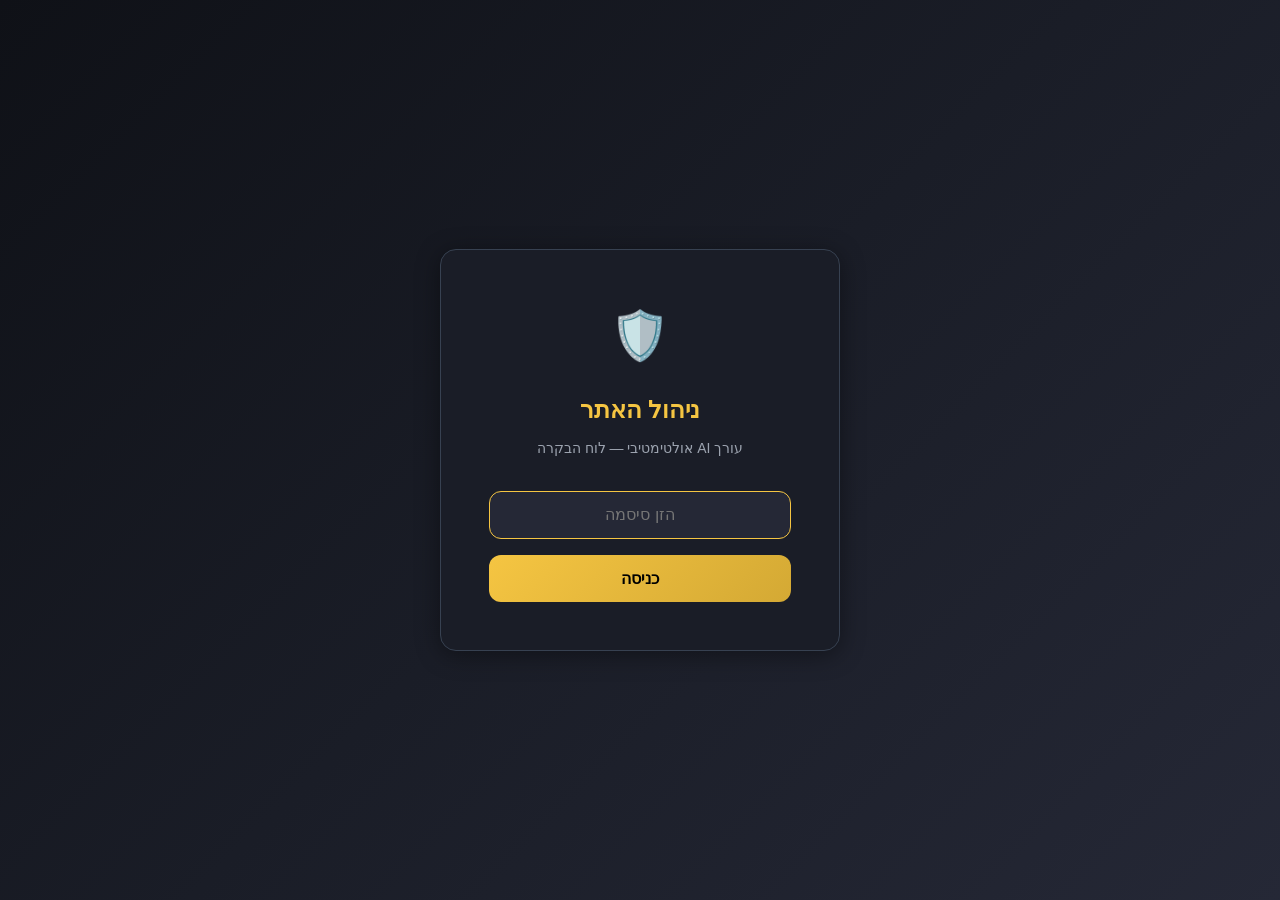
<file: admin.html>
<!DOCTYPE html>
<html lang="he" dir="rtl">
<head>
<meta charset="UTF-8">
<meta name="viewport" content="width=device-width, initial-scale=1.0">
<title>ניהול האתר — עורך AI אולטימטיבי</title>
<meta name="robots" content="noindex, nofollow">
<style>
/* ===== RESET & BASE ===== */
*{margin:0;padding:0;box-sizing:border-box}
:root{
  --bg:#0f1117;--bg2:#1a1d27;--bg3:#252836;--bg4:#2d3142;
  --text:#e4e4e7;--muted:#9ca3af;--gold:#f5c542;--gold2:#d4a934;
  --accent:#6366f1;--accent2:#818cf8;--green:#22c55e;--red:#ef4444;
  --blue:#3b82f6;--border:#374151;--radius:12px;
  --shadow:0 4px 24px rgba(0,0,0,.4);
}
body{font-family:'Segoe UI',Tahoma,sans-serif;background:var(--bg);color:var(--text);line-height:1.6;min-height:100vh}
a{color:var(--accent2);text-decoration:none}
input,textarea,select{font-family:inherit;font-size:14px}
button{cursor:pointer;font-family:inherit}

/* ===== LOGIN SCREEN ===== */
.login-screen{display:flex;align-items:center;justify-content:center;min-height:100vh;background:linear-gradient(135deg,#0f1117 0%,#1a1d27 50%,#252836 100%)}
.login-box{background:var(--bg2);border:1px solid var(--border);border-radius:16px;padding:48px;width:400px;max-width:90vw;text-align:center;box-shadow:var(--shadow)}
.login-box h1{font-size:24px;margin-bottom:8px;color:var(--gold)}
.login-box p{color:var(--muted);font-size:14px;margin-bottom:32px}
.login-box input{width:100%;padding:14px 16px;background:var(--bg3);border:1px solid var(--border);border-radius:var(--radius);color:var(--text);font-size:16px;text-align:center;margin-bottom:16px;transition:border .2s}
.login-box input:focus{outline:none;border-color:var(--gold)}
.login-box button{width:100%;padding:14px;background:linear-gradient(135deg,var(--gold),var(--gold2));color:#000;font-weight:700;font-size:16px;border:none;border-radius:var(--radius);transition:transform .15s,box-shadow .15s}
.login-box button:hover{transform:translateY(-2px);box-shadow:0 8px 24px rgba(245,197,66,.3)}
.login-error{color:var(--red);font-size:13px;margin-top:8px;display:none}

/* ===== DASHBOARD LAYOUT ===== */
.dashboard{display:none;min-height:100vh}
.sidebar{position:fixed;right:0;top:0;bottom:0;width:260px;background:var(--bg2);border-left:1px solid var(--border);padding:20px 0;overflow-y:auto;z-index:100}
.sidebar-header{padding:16px 24px;border-bottom:1px solid var(--border);margin-bottom:12px;display:flex;align-items:center;gap:12px}
.sidebar-header img{width:32px;height:32px;border-radius:8px}
.sidebar-header h2{font-size:15px;color:var(--gold)}
.sidebar-header span{font-size:11px;color:var(--muted);display:block}

.nav-section{padding:0 12px;margin-bottom:16px}
.nav-section-title{font-size:11px;text-transform:uppercase;color:var(--muted);letter-spacing:1px;padding:8px 12px;font-weight:600}
.nav-item{display:flex;align-items:center;gap:10px;padding:10px 16px;border-radius:8px;color:var(--muted);cursor:pointer;transition:all .15s;font-size:14px}
.nav-item:hover{background:var(--bg3);color:var(--text)}
.nav-item.active{background:var(--accent);background:linear-gradient(135deg,rgba(99,102,241,.2),rgba(129,140,248,.1));color:var(--accent2);font-weight:600}
.nav-item .icon{font-size:18px;width:24px;text-align:center}

.main{margin-right:260px;padding:32px;min-height:100vh}

/* ===== TOP BAR ===== */
.topbar{display:flex;justify-content:space-between;align-items:center;margin-bottom:32px;padding-bottom:20px;border-bottom:1px solid var(--border)}
.topbar h1{font-size:22px;font-weight:700}
.topbar-actions{display:flex;gap:12px;align-items:center}
.btn{padding:10px 20px;border-radius:var(--radius);font-size:14px;font-weight:600;border:none;transition:all .15s;display:inline-flex;align-items:center;gap:8px}
.btn-primary{background:linear-gradient(135deg,var(--gold),var(--gold2));color:#000}
.btn-primary:hover{transform:translateY(-1px);box-shadow:0 6px 20px rgba(245,197,66,.25)}
.btn-secondary{background:var(--bg3);color:var(--text);border:1px solid var(--border)}
.btn-secondary:hover{background:var(--bg4)}
.btn-danger{background:var(--red);color:#fff}
.btn-danger:hover{opacity:.9}
.btn-sm{padding:6px 14px;font-size:12px}
.btn-icon{width:36px;height:36px;padding:0;display:flex;align-items:center;justify-content:center;border-radius:8px}

/* ===== STATUS BAR ===== */
.status-bar{position:fixed;bottom:0;left:0;right:260px;background:var(--bg2);border-top:1px solid var(--border);padding:10px 32px;display:flex;justify-content:space-between;align-items:center;font-size:12px;color:var(--muted);z-index:99}
.status-dot{width:8px;height:8px;border-radius:50%;display:inline-block;margin-left:6px}
.status-dot.online{background:var(--green)}
.status-dot.saving{background:var(--gold);animation:pulse 1s infinite}
@keyframes pulse{0%,100%{opacity:1}50%{opacity:.4}}

/* ===== SECTION PANELS ===== */
.section-panel{display:none}
.section-panel.active{display:block}

/* ===== CARDS ===== */
.card{background:var(--bg2);border:1px solid var(--border);border-radius:var(--radius);padding:24px;margin-bottom:20px}
.card-header{display:flex;justify-content:space-between;align-items:center;margin-bottom:16px}
.card-header h3{font-size:16px;font-weight:600}
.card-header .badge{background:var(--bg3);padding:4px 10px;border-radius:20px;font-size:11px;color:var(--muted)}

/* ===== FORM ELEMENTS ===== */
.form-group{margin-bottom:20px}
.form-group label{display:block;font-size:13px;font-weight:600;color:var(--muted);margin-bottom:6px}
.form-group input,.form-group textarea,.form-group select{width:100%;padding:12px 16px;background:var(--bg3);border:1px solid var(--border);border-radius:8px;color:var(--text);transition:border .2s}
.form-group input:focus,.form-group textarea:focus{outline:none;border-color:var(--accent)}
.form-group textarea{min-height:80px;resize:vertical}
.form-row{display:grid;grid-template-columns:1fr 1fr;gap:16px}
.form-row.three{grid-template-columns:1fr 1fr 1fr}
.form-hint{font-size:11px;color:var(--muted);margin-top:4px}

/* ===== LIST ITEMS ===== */
.list-item{background:var(--bg3);border:1px solid var(--border);border-radius:8px;padding:16px;margin-bottom:12px;transition:border .2s}
.list-item:hover{border-color:var(--accent)}
.list-item-header{display:flex;justify-content:space-between;align-items:center;margin-bottom:12px}
.list-item-title{font-weight:600;font-size:14px}
.list-item-actions{display:flex;gap:6px}
.drag-handle{cursor:grab;color:var(--muted);padding:4px}

/* ===== PREVIEW ===== */
.preview-frame{background:#000;border-radius:var(--radius);overflow:hidden;border:1px solid var(--border)}
.preview-frame iframe{width:100%;height:600px;border:none}

/* ===== TOAST NOTIFICATIONS ===== */
.toast-container{position:fixed;top:20px;left:20px;z-index:9999;display:flex;flex-direction:column;gap:8px}
.toast{padding:14px 20px;border-radius:8px;font-size:14px;font-weight:500;animation:slideIn .3s ease;display:flex;align-items:center;gap:10px;box-shadow:var(--shadow)}
.toast.success{background:#065f46;color:#6ee7b7;border:1px solid #10b981}
.toast.error{background:#7f1d1d;color:#fca5a5;border:1px solid #ef4444}
.toast.info{background:#1e3a5f;color:#93c5fd;border:1px solid #3b82f6}
@keyframes slideIn{from{transform:translateX(-100%);opacity:0}to{transform:translateX(0);opacity:1}}

/* ===== ADD BUTTON ===== */
.add-btn{display:flex;align-items:center;justify-content:center;gap:8px;width:100%;padding:16px;background:transparent;border:2px dashed var(--border);border-radius:8px;color:var(--muted);font-size:14px;transition:all .2s}
.add-btn:hover{border-color:var(--accent);color:var(--accent2);background:rgba(99,102,241,.05)}

/* ===== OVERVIEW CARDS ===== */
.overview-grid{display:grid;grid-template-columns:repeat(auto-fill,minmax(200px,1fr));gap:16px;margin-bottom:32px}
.overview-card{background:var(--bg2);border:1px solid var(--border);border-radius:var(--radius);padding:20px;text-align:center;cursor:pointer;transition:all .2s}
.overview-card:hover{border-color:var(--gold);transform:translateY(-2px)}
.overview-card .icon{font-size:32px;margin-bottom:8px}
.overview-card h4{font-size:14px;margin-bottom:4px}
.overview-card p{font-size:12px;color:var(--muted)}

/* ===== IMAGE UPLOAD ===== */
.image-upload{border:2px dashed var(--border);border-radius:8px;padding:24px;text-align:center;cursor:pointer;transition:all .2s}
.image-upload:hover{border-color:var(--accent)}
.image-upload img{max-width:200px;max-height:150px;border-radius:8px;margin-bottom:12px}
.image-upload p{font-size:13px;color:var(--muted)}

/* ===== RESPONSIVE ===== */
@media(max-width:768px){
  .sidebar{width:100%;height:auto;position:relative;border-left:none;border-bottom:1px solid var(--border)}
  .main{margin-right:0}
  .status-bar{right:0}
  .form-row{grid-template-columns:1fr}
}
</style>
</head>
<body>

<!-- ===== LOGIN SCREEN ===== -->
<div class="login-screen" id="loginScreen">
  <div class="login-box">
    <div style="font-size:48px;margin-bottom:16px">🛡️</div>
    <h1>ניהול האתר</h1>
    <p>עורך AI אולטימטיבי — לוח הבקרה</p>
    <input type="password" id="passwordInput" placeholder="הזן סיסמה" autofocus>
    <button onclick="login()">כניסה</button>
    <div class="login-error" id="loginError">סיסמה שגויה, נסה שוב</div>
  </div>
</div>

<!-- ===== DASHBOARD ===== -->
<div class="dashboard" id="dashboard">

  <!-- Sidebar -->
  <nav class="sidebar">
    <div class="sidebar-header">
      <div style="width:32px;height:32px;background:linear-gradient(135deg,var(--gold),var(--gold2));border-radius:8px;display:flex;align-items:center;justify-content:center;font-size:16px">🎨</div>
      <div>
        <h2>לוח בקרה</h2>
        <span>shlemut-ai.com</span>
      </div>
    </div>

    <div class="nav-section">
      <div class="nav-section-title">ראשי</div>
      <div class="nav-item active" data-section="overview"><span class="icon">📊</span> סקירה כללית</div>
      <div class="nav-item" data-section="hero"><span class="icon">🏠</span> דף הבית (Hero)</div>
      <div class="nav-item" data-section="stats"><span class="icon">📈</span> סטטיסטיקות</div>
    </div>

    <div class="nav-section">
      <div class="nav-section-title">תוכן</div>
      <div class="nav-item" data-section="features"><span class="icon">⚡</span> יכולות</div>
      <div class="nav-item" data-section="testimonials"><span class="icon">💬</span> חוות דעת</div>
      <div class="nav-item" data-section="pricing"><span class="icon">💰</span> מחירים</div>
      <div class="nav-item" data-section="faq"><span class="icon">❓</span> שאלות נפוצות</div>
      <div class="nav-item" data-section="contact"><span class="icon">📧</span> צור קשר</div>
    </div>

    <div class="nav-section">
      <div class="nav-section-title">כלים</div>
      <div class="nav-item" data-section="preview"><span class="icon">👁️</span> תצוגה מקדימה</div>
      <div class="nav-item" data-section="settings"><span class="icon">⚙️</span> הגדרות</div>
    </div>

    <div style="padding:16px 24px;margin-top:auto;border-top:1px solid var(--border)">
      <button class="btn btn-secondary" style="width:100%;font-size:12px" onclick="logout()">🚪 יציאה</button>
    </div>
  </nav>

  <!-- Main Content -->
  <div class="main">

    <!-- ===== OVERVIEW ===== -->
    <div class="section-panel active" id="sec-overview">
      <div class="topbar">
        <h1>סקירה כללית</h1>
        <div class="topbar-actions">
          <button class="btn btn-secondary btn-sm" onclick="loadContent()">🔄 רענון</button>
          <button class="btn btn-primary" onclick="saveAll()">💾 שמור הכל</button>
        </div>
      </div>
      <div class="overview-grid">
        <div class="overview-card" onclick="navigateTo('hero')"><div class="icon">🏠</div><h4>דף הבית</h4><p>כותרת, תיאור, כפתורים</p></div>
        <div class="overview-card" onclick="navigateTo('stats')"><div class="icon">📈</div><h4>סטטיסטיקות</h4><p>מספרים ותוויות</p></div>
        <div class="overview-card" onclick="navigateTo('features')"><div class="icon">⚡</div><h4>יכולות</h4><p id="featCount">0 פריטים</p></div>
        <div class="overview-card" onclick="navigateTo('testimonials')"><div class="icon">💬</div><h4>חוות דעת</h4><p id="testCount">0 חוות דעת</p></div>
        <div class="overview-card" onclick="navigateTo('pricing')"><div class="icon">💰</div><h4>מחירים</h4><p id="planCount">0 תוכניות</p></div>
        <div class="overview-card" onclick="navigateTo('faq')"><div class="icon">❓</div><h4>שאלות נפוצות</h4><p id="faqCount">0 שאלות</p></div>
      </div>
      <div class="card">
        <div class="card-header"><h3>מידע על האתר</h3></div>
        <div style="display:grid;grid-template-columns:1fr 1fr;gap:12px;font-size:13px">
          <div>🌐 <strong>דומיין:</strong> <a href="https://shlemut-ai.com" target="_blank">shlemut-ai.com</a></div>
          <div>📅 <strong>עדכון אחרון:</strong> <span id="lastModified">—</span></div>
          <div>📦 <strong>גרסה:</strong> <span id="contentVersion">—</span></div>
          <div>🟢 <strong>סטטוס:</strong> <span style="color:var(--green)">פעיל</span></div>
        </div>
      </div>
    </div>

    <!-- ===== HERO SECTION ===== -->
    <div class="section-panel" id="sec-hero">
      <div class="topbar">
        <h1>🏠 דף הבית (Hero)</h1>
        <div class="topbar-actions">
          <button class="btn btn-primary" onclick="saveSection('hero')">💾 שמור</button>
        </div>
      </div>
      <div class="card">
        <div class="card-header"><h3>כותרת ותיאור</h3></div>
        <div class="form-group">
          <label>תג עליון (Badge)</label>
          <input type="text" id="hero-badge" placeholder="התוסף שכבש את שוק העימוד...">
        </div>
        <div class="form-group">
          <label>כותרת ראשית</label>
          <textarea id="hero-title" rows="2" placeholder="עימוד ספר שלם בלחיצת כפתור"></textarea>
          <div class="form-hint">שורה חדשה = ירידת שורה בכותרת</div>
        </div>
        <div class="form-group">
          <label>תיאור משנה</label>
          <textarea id="hero-subtitle" rows="3" placeholder="תיאור קצר של המוצר..."></textarea>
        </div>
        <div class="form-row">
          <div class="form-group">
            <label>כפתור ראשי (CTA)</label>
            <input type="text" id="hero-cta_primary" placeholder="התחילו בחינם">
          </div>
          <div class="form-group">
            <label>כפתור משני</label>
            <input type="text" id="hero-cta_secondary" placeholder="גלו את היכולות">
          </div>
        </div>
      </div>
      <div class="card">
        <div class="card-header"><h3>תכונות מהירות (מתחת לכפתורים)</h3></div>
        <div id="hero-features-list"></div>
        <button class="add-btn" onclick="addHeroFeature()">+ הוסף תכונה</button>
      </div>
    </div>

    <!-- ===== STATS SECTION ===== -->
    <div class="section-panel" id="sec-stats">
      <div class="topbar">
        <h1>📈 סטטיסטיקות</h1>
        <div class="topbar-actions">
          <button class="btn btn-primary" onclick="saveSection('stats')">💾 שמור</button>
        </div>
      </div>
      <div class="card">
        <div class="card-header"><h3>מספרים ותוויות</h3></div>
        <div id="stats-list"></div>
        <button class="add-btn" onclick="addStat()">+ הוסף סטטיסטיקה</button>
      </div>
    </div>

    <!-- ===== FEATURES SECTION ===== -->
    <div class="section-panel" id="sec-features">
      <div class="topbar">
        <h1>⚡ יכולות</h1>
        <div class="topbar-actions">
          <button class="btn btn-primary" onclick="saveSection('features')">💾 שמור</button>
        </div>
      </div>
      <div class="card">
        <div class="card-header"><h3>כותרות הסעיף</h3></div>
        <div class="form-row">
          <div class="form-group">
            <label>כותרת</label>
            <input type="text" id="features-title">
          </div>
          <div class="form-group">
            <label>תת-כותרת</label>
            <input type="text" id="features-subtitle">
          </div>
        </div>
      </div>
      <div class="card">
        <div class="card-header"><h3>רשימת יכולות</h3><span class="badge" id="featBadge">0</span></div>
        <div id="features-list"></div>
        <button class="add-btn" onclick="addFeature()">+ הוסף יכולת</button>
      </div>
    </div>

    <!-- ===== TESTIMONIALS SECTION ===== -->
    <div class="section-panel" id="sec-testimonials">
      <div class="topbar">
        <h1>💬 חוות דעת</h1>
        <div class="topbar-actions">
          <button class="btn btn-primary" onclick="saveSection('testimonials')">💾 שמור</button>
        </div>
      </div>
      <div class="card">
        <div class="card-header"><h3>כותרות</h3></div>
        <div class="form-row">
          <div class="form-group"><label>כותרת</label><input type="text" id="testimonials-title"></div>
          <div class="form-group"><label>תת-כותרת</label><input type="text" id="testimonials-subtitle"></div>
        </div>
      </div>
      <div class="card">
        <div class="card-header"><h3>ביקורות טקסט</h3></div>
        <div id="testimonials-items-list"></div>
        <button class="add-btn" onclick="addTestimonialItem()">+ הוסף ביקורת</button>
      </div>
      <div class="card">
        <div class="card-header"><h3>צילומי מסך (חוות דעת מצולמות)</h3></div>
        <div id="testimonials-screenshots-list"></div>
        <button class="add-btn" onclick="addTestimonialScreenshot()">+ הוסף צילום מסך</button>
      </div>
    </div>

    <!-- ===== PRICING SECTION ===== -->
    <div class="section-panel" id="sec-pricing">
      <div class="topbar">
        <h1>💰 מחירים</h1>
        <div class="topbar-actions">
          <button class="btn btn-primary" onclick="saveSection('pricing')">💾 שמור</button>
        </div>
      </div>
      <div class="card">
        <div class="card-header"><h3>כותרות</h3></div>
        <div class="form-row">
          <div class="form-group"><label>כותרת</label><input type="text" id="pricing-title"></div>
          <div class="form-group"><label>תת-כותרת</label><input type="text" id="pricing-subtitle"></div>
        </div>
      </div>
      <div id="pricing-plans-list"></div>
      <button class="add-btn" onclick="addPlan()">+ הוסף תוכנית</button>
    </div>

    <!-- ===== FAQ SECTION ===== -->
    <div class="section-panel" id="sec-faq">
      <div class="topbar">
        <h1>❓ שאלות נפוצות</h1>
        <div class="topbar-actions">
          <button class="btn btn-primary" onclick="saveSection('faq')">💾 שמור</button>
        </div>
      </div>
      <div class="card">
        <div class="card-header"><h3>כותרת הסעיף</h3></div>
        <div class="form-group"><label>כותרת</label><input type="text" id="faq-title"></div>
      </div>
      <div class="card">
        <div class="card-header"><h3>שאלות</h3><span class="badge" id="faqBadge">0</span></div>
        <div id="faq-list"></div>
        <button class="add-btn" onclick="addFaq()">+ הוסף שאלה</button>
      </div>
    </div>

    <!-- ===== CONTACT SECTION ===== -->
    <div class="section-panel" id="sec-contact">
      <div class="topbar">
        <h1>📧 צור קשר</h1>
        <div class="topbar-actions">
          <button class="btn btn-primary" onclick="saveSection('contact')">💾 שמור</button>
        </div>
      </div>
      <div class="card">
        <div class="form-group"><label>כותרת</label><input type="text" id="contact-title"></div>
        <div class="form-group"><label>תיאור</label><textarea id="contact-subtitle" rows="2"></textarea></div>
      </div>
    </div>

    <!-- ===== PREVIEW ===== -->
    <div class="section-panel" id="sec-preview">
      <div class="topbar">
        <h1>👁️ תצוגה מקדימה</h1>
        <div class="topbar-actions">
          <button class="btn btn-secondary" onclick="refreshPreview()">🔄 רענון</button>
          <a href="https://shlemut-ai.com" target="_blank" class="btn btn-primary">🌐 פתח באתר</a>
        </div>
      </div>
      <div class="preview-frame">
        <iframe id="previewFrame" src="https://shlemut-ai.com"></iframe>
      </div>
    </div>

    <!-- ===== SETTINGS ===== -->
    <div class="section-panel" id="sec-settings">
      <div class="topbar">
        <h1>⚙️ הגדרות</h1>
      </div>
      <div class="card">
        <div class="card-header"><h3>הגדרות אתר</h3></div>
        <div class="form-group"><label>כותרת האתר (Title Tag)</label><input type="text" id="site-title"></div>
        <div class="form-group"><label>תיאור (Meta Description)</label><textarea id="site-description" rows="2"></textarea></div>
      </div>
      <div class="card">
        <div class="card-header"><h3>גיבוי ושחזור</h3></div>
        <div style="display:flex;gap:12px">
          <button class="btn btn-secondary" onclick="downloadBackup()">📥 הורד גיבוי</button>
          <button class="btn btn-secondary" onclick="document.getElementById('restoreFile').click()">📤 שחזר מגיבוי</button>
          <input type="file" id="restoreFile" accept=".json" style="display:none" onchange="restoreBackup(this)">
          <button class="btn btn-danger btn-sm" onclick="resetContent()">🗑️ אפס תוכן</button>
        </div>
      </div>
      <div class="card">
        <div class="card-header"><h3>שינוי סיסמה</h3></div>
        <div class="form-hint" style="margin-bottom:12px">הסיסמה מוגדרת בקוד ה-Worker. כדי לשנות אותה יש לעדכן את הקובץ worker.js ולפרוס מחדש.</div>
      </div>
    </div>

  </div><!-- /main -->

  <!-- Status Bar -->
  <div class="status-bar">
    <div><span class="status-dot online" id="statusDot"></span> <span id="statusText">מחובר</span></div>
    <div>עורך AI אולטימטיבי — לוח בקרה v1.0</div>
  </div>

</div><!-- /dashboard -->

<!-- Toast Container -->
<div class="toast-container" id="toastContainer"></div>

<script>
// =============================================
// Configuration
// =============================================
const API_BASE = ''; // Uses relative paths - works on any domain
let authToken = '';
let content = {};
let hasUnsavedChanges = false;

// =============================================
// Auth
// =============================================
function login() {
  const pw = document.getElementById('passwordInput').value;
  if (!pw) return;

  fetch(API_BASE + '/api/auth', {
    method: 'POST',
    headers: { 'Content-Type': 'application/json' },
    body: JSON.stringify({ password: pw }),
  })
    .then(r => r.json())
    .then(data => {
      if (data.success) {
        authToken = data.token;
        sessionStorage.setItem('cms_token', authToken);
        document.getElementById('loginScreen').style.display = 'none';
        document.getElementById('dashboard').style.display = 'block';
        loadContent();
        showToast('ברוכים הבאים! 👋', 'success');
      } else {
        document.getElementById('loginError').style.display = 'block';
        document.getElementById('passwordInput').value = '';
        document.getElementById('passwordInput').focus();
      }
    })
    .catch(err => {
      showToast('שגיאת חיבור לשרת', 'error');
    });
}

function logout() {
  if (hasUnsavedChanges && !confirm('יש שינויים שלא נשמרו. לצאת בכל זאת?')) return;
  sessionStorage.removeItem('cms_token');
  authToken = '';
  document.getElementById('loginScreen').style.display = 'flex';
  document.getElementById('dashboard').style.display = 'none';
  document.getElementById('passwordInput').value = '';
}

// Auto-login if token exists
document.addEventListener('DOMContentLoaded', () => {
  const saved = sessionStorage.getItem('cms_token');
  if (saved) {
    authToken = saved;
    document.getElementById('loginScreen').style.display = 'none';
    document.getElementById('dashboard').style.display = 'block';
    loadContent();
  }
  document.getElementById('passwordInput').addEventListener('keypress', e => {
    if (e.key === 'Enter') login();
  });
});

// =============================================
// Navigation
// =============================================
document.querySelectorAll('.nav-item').forEach(item => {
  item.addEventListener('click', () => {
    navigateTo(item.dataset.section);
  });
});

function navigateTo(section) {
  document.querySelectorAll('.nav-item').forEach(i => i.classList.remove('active'));
  document.querySelectorAll('.section-panel').forEach(p => p.classList.remove('active'));
  const navItem = document.querySelector(`.nav-item[data-section="${section}"]`);
  if (navItem) navItem.classList.add('active');
  const panel = document.getElementById('sec-' + section);
  if (panel) panel.classList.add('active');
}

// =============================================
// Content Loading
// =============================================
function loadContent() {
  setStatus('טוען...', 'saving');
  fetch(API_BASE + '/api/content', {
    headers: authToken ? { 'Authorization': 'Bearer ' + authToken } : {},
  })
    .then(r => r.json())
    .then(data => {
      content = data;
      renderAll();
      setStatus('מחובר', 'online');
      hasUnsavedChanges = false;
    })
    .catch(err => {
      showToast('שגיאה בטעינת התוכן: ' + err.message, 'error');
      setStatus('שגיאה', 'saving');
    });
}

// =============================================
// Content Saving
// =============================================
function saveAll() {
  collectAll();
  setStatus('שומר...', 'saving');
  fetch(API_BASE + '/api/content', {
    method: 'PUT',
    headers: { 'Content-Type': 'application/json', 'Authorization': 'Bearer ' + authToken },
    body: JSON.stringify(content),
  })
    .then(r => r.json())
    .then(data => {
      if (data.success) {
        showToast('✅ כל השינויים נשמרו!', 'success');
        setStatus('מחובר', 'online');
        hasUnsavedChanges = false;
        if (content._meta) {
          document.getElementById('lastModified').textContent = new Date(data.meta.lastModified).toLocaleString('he-IL');
          document.getElementById('contentVersion').textContent = 'v' + data.meta.version;
        }
      } else {
        showToast('שגיאה: ' + (data.error || 'Unknown'), 'error');
      }
    })
    .catch(err => showToast('שגיאת שמירה: ' + err.message, 'error'));
}

function saveSection(section) {
  collectAll();
  setStatus('שומר...', 'saving');
  fetch(API_BASE + '/api/content/' + section, {
    method: 'PUT',
    headers: { 'Content-Type': 'application/json', 'Authorization': 'Bearer ' + authToken },
    body: JSON.stringify(content[section]),
  })
    .then(r => r.json())
    .then(data => {
      if (data.success) {
        showToast('✅ הסעיף נשמר!', 'success');
        setStatus('מחובר', 'online');
      } else {
        showToast('שגיאה: ' + (data.error || 'Unknown'), 'error');
      }
    })
    .catch(err => showToast('שגיאת שמירה: ' + err.message, 'error'));
}

// =============================================
// Render Functions
// =============================================
function renderAll() {
  // Overview
  if (content._meta) {
    document.getElementById('lastModified').textContent = content._meta.lastModified ? new Date(content._meta.lastModified).toLocaleString('he-IL') : '—';
    document.getElementById('contentVersion').textContent = 'v' + (content._meta.version || 1);
  }
  document.getElementById('featCount').textContent = (content.features?.items?.length || 0) + ' פריטים';
  document.getElementById('testCount').textContent = (content.testimonials?.items?.length || 0) + ' חוות דעת';
  document.getElementById('planCount').textContent = (content.pricing?.plans?.length || 0) + ' תוכניות';
  document.getElementById('faqCount').textContent = (content.faq?.items?.length || 0) + ' שאלות';

  // Hero
  if (content.hero) {
    setValue('hero-badge', content.hero.badge);
    setValue('hero-title', content.hero.title);
    setValue('hero-subtitle', content.hero.subtitle);
    setValue('hero-cta_primary', content.hero.cta_primary);
    setValue('hero-cta_secondary', content.hero.cta_secondary);
    renderHeroFeatures();
  }

  // Stats
  if (content.stats) renderStats();

  // Features
  if (content.features) {
    setValue('features-title', content.features.title);
    setValue('features-subtitle', content.features.subtitle);
    renderFeatures();
  }

  // Testimonials
  if (content.testimonials) {
    setValue('testimonials-title', content.testimonials.title);
    setValue('testimonials-subtitle', content.testimonials.subtitle);
    renderTestimonialItems();
    renderTestimonialScreenshots();
  }

  // Pricing
  if (content.pricing) {
    setValue('pricing-title', content.pricing.title);
    setValue('pricing-subtitle', content.pricing.subtitle);
    renderPlans();
  }

  // FAQ
  if (content.faq) {
    setValue('faq-title', content.faq.title);
    renderFaqs();
  }

  // Contact
  if (content.contact) {
    setValue('contact-title', content.contact.title);
    setValue('contact-subtitle', content.contact.subtitle);
  }

  // Site settings
  if (content.site) {
    setValue('site-title', content.site.title);
    setValue('site-description', content.site.description);
  }
}

// ===== Hero Features =====
function renderHeroFeatures() {
  const list = document.getElementById('hero-features-list');
  list.innerHTML = '';
  (content.hero.features || []).forEach((f, i) => {
    list.innerHTML += `<div class="list-item">
      <div class="list-item-header"><span class="list-item-title">תכונה ${i+1}</span>
        <button class="btn btn-danger btn-sm" onclick="removeHeroFeature(${i})">🗑️</button></div>
      <input type="text" value="${esc(f)}" onchange="markChanged()" data-hero-feat="${i}" style="width:100%;padding:10px;background:var(--bg);border:1px solid var(--border);border-radius:6px;color:var(--text)">
    </div>`;
  });
}
function addHeroFeature() {
  content.hero.features = content.hero.features || [];
  content.hero.features.push('תכונה חדשה');
  renderHeroFeatures(); markChanged();
}
function removeHeroFeature(i) {
  content.hero.features.splice(i, 1);
  renderHeroFeatures(); markChanged();
}

// ===== Stats =====
function renderStats() {
  const list = document.getElementById('stats-list');
  list.innerHTML = '';
  (content.stats || []).forEach((s, i) => {
    list.innerHTML += `<div class="list-item">
      <div class="list-item-header"><span class="list-item-title">סטטיסטיקה ${i+1}</span>
        <button class="btn btn-danger btn-sm" onclick="removeStat(${i})">🗑️</button></div>
      <div class="form-row">
        <div class="form-group"><label>ערך</label><input type="text" value="${esc(s.value)}" data-stat-val="${i}" onchange="markChanged()"></div>
        <div class="form-group"><label>תווית</label><input type="text" value="${esc(s.label)}" data-stat-lbl="${i}" onchange="markChanged()"></div>
      </div>
    </div>`;
  });
}
function addStat() {
  content.stats = content.stats || [];
  content.stats.push({ value: '0', label: 'תווית חדשה' });
  renderStats(); markChanged();
}
function removeStat(i) { content.stats.splice(i, 1); renderStats(); markChanged(); }

// ===== Features =====
function renderFeatures() {
  const list = document.getElementById('features-list');
  list.innerHTML = '';
  const items = content.features?.items || [];
  document.getElementById('featBadge').textContent = items.length;
  items.forEach((f, i) => {
    list.innerHTML += `<div class="list-item">
      <div class="list-item-header"><span class="list-item-title">${esc(f.title) || 'יכולת ' + (i+1)}</span>
        <button class="btn btn-danger btn-sm" onclick="removeFeature(${i})">🗑️</button></div>
      <div class="form-group"><label>כותרת</label><input type="text" value="${esc(f.title)}" data-feat-title="${i}" onchange="markChanged()"></div>
      <div class="form-group"><label>תיאור</label><textarea data-feat-desc="${i}" onchange="markChanged()" rows="2">${esc(f.description)}</textarea></div>
    </div>`;
  });
}
function addFeature() {
  content.features.items = content.features.items || [];
  content.features.items.push({ title: 'יכולת חדשה', description: 'תיאור...' });
  renderFeatures(); markChanged();
}
function removeFeature(i) { content.features.items.splice(i, 1); renderFeatures(); markChanged(); }

// ===== Testimonials (Text) =====
function renderTestimonialItems() {
  const list = document.getElementById('testimonials-items-list');
  list.innerHTML = '';
  (content.testimonials?.items || []).forEach((t, i) => {
    list.innerHTML += `<div class="list-item">
      <div class="list-item-header"><span class="list-item-title">${esc(t.name)}</span>
        <button class="btn btn-danger btn-sm" onclick="removeTestItem(${i})">🗑️</button></div>
      <div class="form-row three">
        <div class="form-group"><label>שם</label><input type="text" value="${esc(t.name)}" data-titem-name="${i}" onchange="markChanged()"></div>
        <div class="form-group"><label>תפקיד</label><input type="text" value="${esc(t.role)}" data-titem-role="${i}" onchange="markChanged()"></div>
        <div class="form-group"><label>כוכבים</label><input type="number" min="1" max="5" value="${t.stars||5}" data-titem-stars="${i}" onchange="markChanged()"></div>
      </div>
      <div class="form-group"><label>ציטוט</label><textarea data-titem-text="${i}" onchange="markChanged()" rows="2">${esc(t.text)}</textarea></div>
    </div>`;
  });
}
function addTestimonialItem() {
  content.testimonials.items = content.testimonials.items || [];
  content.testimonials.items.push({ name: 'שם', role: 'תפקיד', text: 'ציטוט...', stars: 5 });
  renderTestimonialItems(); markChanged();
}
function removeTestItem(i) { content.testimonials.items.splice(i, 1); renderTestimonialItems(); markChanged(); }

// ===== Testimonials (Screenshots) =====
function renderTestimonialScreenshots() {
  const list = document.getElementById('testimonials-screenshots-list');
  list.innerHTML = '';
  (content.testimonials?.screenshots || []).forEach((s, i) => {
    list.innerHTML += `<div class="list-item">
      <div class="list-item-header"><span class="list-item-title">${esc(s.author)}</span>
        <button class="btn btn-danger btn-sm" onclick="removeTestScreenshot(${i})">🗑️</button></div>
      <div class="form-row">
        <div class="form-group"><label>מחבר</label><input type="text" value="${esc(s.author)}" data-tss-author="${i}" onchange="markChanged()"></div>
        <div class="form-group"><label>מקור</label><input type="text" value="${esc(s.source)}" data-tss-source="${i}" onchange="markChanged()"></div>
      </div>
      <div class="form-group"><label>טקסט</label><input type="text" value="${esc(s.text)}" data-tss-text="${i}" onchange="markChanged()"></div>
      <div class="form-group"><label>נתיב תמונה</label><input type="text" value="${esc(s.image)}" data-tss-image="${i}" onchange="markChanged()">
        <div class="form-hint">שם קובץ התמונה בתיקיית חוות דעת</div></div>
    </div>`;
  });
}
function addTestimonialScreenshot() {
  content.testimonials.screenshots = content.testimonials.screenshots || [];
  content.testimonials.screenshots.push({ image: '', source: '', author: '', text: '' });
  renderTestimonialScreenshots(); markChanged();
}
function removeTestScreenshot(i) { content.testimonials.screenshots.splice(i, 1); renderTestimonialScreenshots(); markChanged(); }

// ===== Pricing Plans =====
function renderPlans() {
  const list = document.getElementById('pricing-plans-list');
  list.innerHTML = '';
  document.getElementById('planCount').textContent = (content.pricing?.plans?.length || 0) + ' תוכניות';
  (content.pricing?.plans || []).forEach((p, i) => {
    list.innerHTML += `<div class="card">
      <div class="card-header"><h3>${esc(p.name)}</h3>
        <div><label style="font-size:12px;color:var(--muted);margin-left:12px"><input type="checkbox" data-plan-hl="${i}" ${p.highlighted?'checked':''} onchange="markChanged()"> מודגש</label>
        <button class="btn btn-danger btn-sm" onclick="removePlan(${i})">🗑️</button></div></div>
      <div class="form-row three">
        <div class="form-group"><label>שם</label><input type="text" value="${esc(p.name)}" data-plan-name="${i}" onchange="markChanged()"></div>
        <div class="form-group"><label>מחיר ($)</label><input type="text" value="${esc(p.price)}" data-plan-price="${i}" onchange="markChanged()"></div>
        <div class="form-group"><label>תקופה</label><input type="text" value="${esc(p.period)}" data-plan-period="${i}" onchange="markChanged()"></div>
      </div>
      <div class="form-row">
        <div class="form-group"><label>מחיר שנתי</label><input type="text" value="${esc(p.yearly)}" data-plan-yearly="${i}" onchange="markChanged()"></div>
        <div class="form-group"><label>כפתור</label><input type="text" value="${esc(p.cta)}" data-plan-cta="${i}" onchange="markChanged()"></div>
      </div>
      <div class="form-group"><label>תכונות (שורה לכל תכונה)</label>
        <textarea data-plan-features="${i}" onchange="markChanged()" rows="4">${(p.features||[]).join('\n')}</textarea></div>
    </div>`;
  });
}
function addPlan() {
  content.pricing.plans = content.pricing.plans || [];
  content.pricing.plans.push({ name: 'תוכנית חדשה', price: '0', period: '/חודש', yearly: '', features: ['תכונה'], cta: 'שדרגו', highlighted: false });
  renderPlans(); markChanged();
}
function removePlan(i) { content.pricing.plans.splice(i, 1); renderPlans(); markChanged(); }

// ===== FAQ =====
function renderFaqs() {
  const list = document.getElementById('faq-list');
  list.innerHTML = '';
  const items = content.faq?.items || [];
  document.getElementById('faqBadge').textContent = items.length;
  items.forEach((f, i) => {
    list.innerHTML += `<div class="list-item">
      <div class="list-item-header"><span class="list-item-title">${esc(f.question).substring(0,40)}...</span>
        <button class="btn btn-danger btn-sm" onclick="removeFaq(${i})">🗑️</button></div>
      <div class="form-group"><label>שאלה</label><input type="text" value="${esc(f.question)}" data-faq-q="${i}" onchange="markChanged()"></div>
      <div class="form-group"><label>תשובה</label><textarea data-faq-a="${i}" onchange="markChanged()" rows="3">${esc(f.answer)}</textarea></div>
    </div>`;
  });
}
function addFaq() {
  content.faq.items = content.faq.items || [];
  content.faq.items.push({ question: 'שאלה חדשה?', answer: 'תשובה...' });
  renderFaqs(); markChanged();
}
function removeFaq(i) { content.faq.items.splice(i, 1); renderFaqs(); markChanged(); }

// =============================================
// Collect form data back to content
// =============================================
function collectAll() {
  // Site
  content.site = content.site || {};
  content.site.title = getValue('site-title');
  content.site.description = getValue('site-description');

  // Hero
  content.hero = content.hero || {};
  content.hero.badge = getValue('hero-badge');
  content.hero.title = getValue('hero-title');
  content.hero.subtitle = getValue('hero-subtitle');
  content.hero.cta_primary = getValue('hero-cta_primary');
  content.hero.cta_secondary = getValue('hero-cta_secondary');
  content.hero.features = collectListValues('[data-hero-feat]');

  // Stats
  content.stats = collectPairs('[data-stat-val]', '[data-stat-lbl]', 'value', 'label');

  // Features
  content.features = content.features || {};
  content.features.title = getValue('features-title');
  content.features.subtitle = getValue('features-subtitle');
  content.features.items = collectPairs('[data-feat-title]', '[data-feat-desc]', 'title', 'description');

  // Testimonials items
  content.testimonials = content.testimonials || {};
  content.testimonials.title = getValue('testimonials-title');
  content.testimonials.subtitle = getValue('testimonials-subtitle');
  const tItems = [];
  document.querySelectorAll('[data-titem-name]').forEach((el, i) => {
    tItems.push({
      name: el.value,
      role: document.querySelector(`[data-titem-role="${i}"]`)?.value || '',
      text: document.querySelector(`[data-titem-text="${i}"]`)?.value || '',
      stars: parseInt(document.querySelector(`[data-titem-stars="${i}"]`)?.value || 5),
    });
  });
  content.testimonials.items = tItems;

  // Testimonials screenshots
  const tScreens = [];
  document.querySelectorAll('[data-tss-author]').forEach((el, i) => {
    tScreens.push({
      author: el.value,
      source: document.querySelector(`[data-tss-source="${i}"]`)?.value || '',
      text: document.querySelector(`[data-tss-text="${i}"]`)?.value || '',
      image: document.querySelector(`[data-tss-image="${i}"]`)?.value || '',
    });
  });
  content.testimonials.screenshots = tScreens;

  // Pricing
  content.pricing = content.pricing || {};
  content.pricing.title = getValue('pricing-title');
  content.pricing.subtitle = getValue('pricing-subtitle');
  const plans = [];
  document.querySelectorAll('[data-plan-name]').forEach((el, i) => {
    plans.push({
      name: el.value,
      price: document.querySelector(`[data-plan-price="${i}"]`)?.value || '0',
      period: document.querySelector(`[data-plan-period="${i}"]`)?.value || '',
      yearly: document.querySelector(`[data-plan-yearly="${i}"]`)?.value || '',
      cta: document.querySelector(`[data-plan-cta="${i}"]`)?.value || '',
      features: (document.querySelector(`[data-plan-features="${i}"]`)?.value || '').split('\n').filter(l => l.trim()),
      highlighted: document.querySelector(`[data-plan-hl="${i}"]`)?.checked || false,
    });
  });
  content.pricing.plans = plans;

  // FAQ
  content.faq = content.faq || {};
  content.faq.title = getValue('faq-title');
  content.faq.items = collectPairs('[data-faq-q]', '[data-faq-a]', 'question', 'answer');

  // Contact
  content.contact = content.contact || {};
  content.contact.title = getValue('contact-title');
  content.contact.subtitle = getValue('contact-subtitle');
}

// =============================================
// Backup / Restore
// =============================================
function downloadBackup() {
  collectAll();
  const blob = new Blob([JSON.stringify(content, null, 2)], { type: 'application/json' });
  const a = document.createElement('a');
  a.href = URL.createObjectURL(blob);
  a.download = 'shlemut-ai-backup-' + new Date().toISOString().split('T')[0] + '.json';
  a.click();
  showToast('גיבוי הורד בהצלחה', 'success');
}

function restoreBackup(input) {
  const file = input.files[0];
  if (!file) return;
  const reader = new FileReader();
  reader.onload = e => {
    try {
      content = JSON.parse(e.target.result);
      renderAll();
      showToast('תוכן שוחזר מגיבוי!', 'success');
      markChanged();
    } catch(err) {
      showToast('קובץ גיבוי לא תקין', 'error');
    }
  };
  reader.readAsText(file);
  input.value = '';
}

function resetContent() {
  if (!confirm('האם אתה בטוח? כל השינויים יימחקו ויוחזרו לברירת מחדל.')) return;
  fetch(API_BASE + '/api/content', {
    method: 'DELETE',
    headers: { 'Authorization': 'Bearer ' + authToken },
  })
    .then(r => r.json())
    .then(data => {
      if (data.success) {
        loadContent();
        showToast('התוכן אופס לברירת מחדל', 'info');
      }
    });
}

// =============================================
// Utilities
// =============================================
function setValue(id, val) { const el = document.getElementById(id); if (el) el.value = val || ''; }
function getValue(id) { return document.getElementById(id)?.value || ''; }
function esc(s) { return (s || '').replace(/"/g, '&quot;').replace(/</g, '&lt;'); }
function markChanged() { hasUnsavedChanges = true; }

function collectListValues(selector) {
  return Array.from(document.querySelectorAll(selector)).map(el => el.value);
}
function collectPairs(sel1, sel2, key1, key2) {
  const items = [];
  document.querySelectorAll(sel1).forEach((el, i) => {
    const pair = {};
    pair[key1] = el.value;
    const el2 = document.querySelectorAll(sel2)[i];
    pair[key2] = el2 ? el2.value : '';
    items.push(pair);
  });
  return items;
}

function setStatus(text, type) {
  document.getElementById('statusText').textContent = text;
  const dot = document.getElementById('statusDot');
  dot.className = 'status-dot ' + type;
}

function showToast(msg, type = 'info') {
  const container = document.getElementById('toastContainer');
  const toast = document.createElement('div');
  toast.className = 'toast ' + type;
  toast.innerHTML = msg;
  container.appendChild(toast);
  setTimeout(() => toast.remove(), 4000);
}

function refreshPreview() {
  document.getElementById('previewFrame').src = 'https://shlemut-ai.com?t=' + Date.now();
}

// Warn before leaving
window.addEventListener('beforeunload', e => {
  if (hasUnsavedChanges) { e.preventDefault(); e.returnValue = ''; }
});
</script>
</body>
</html>
</file>
